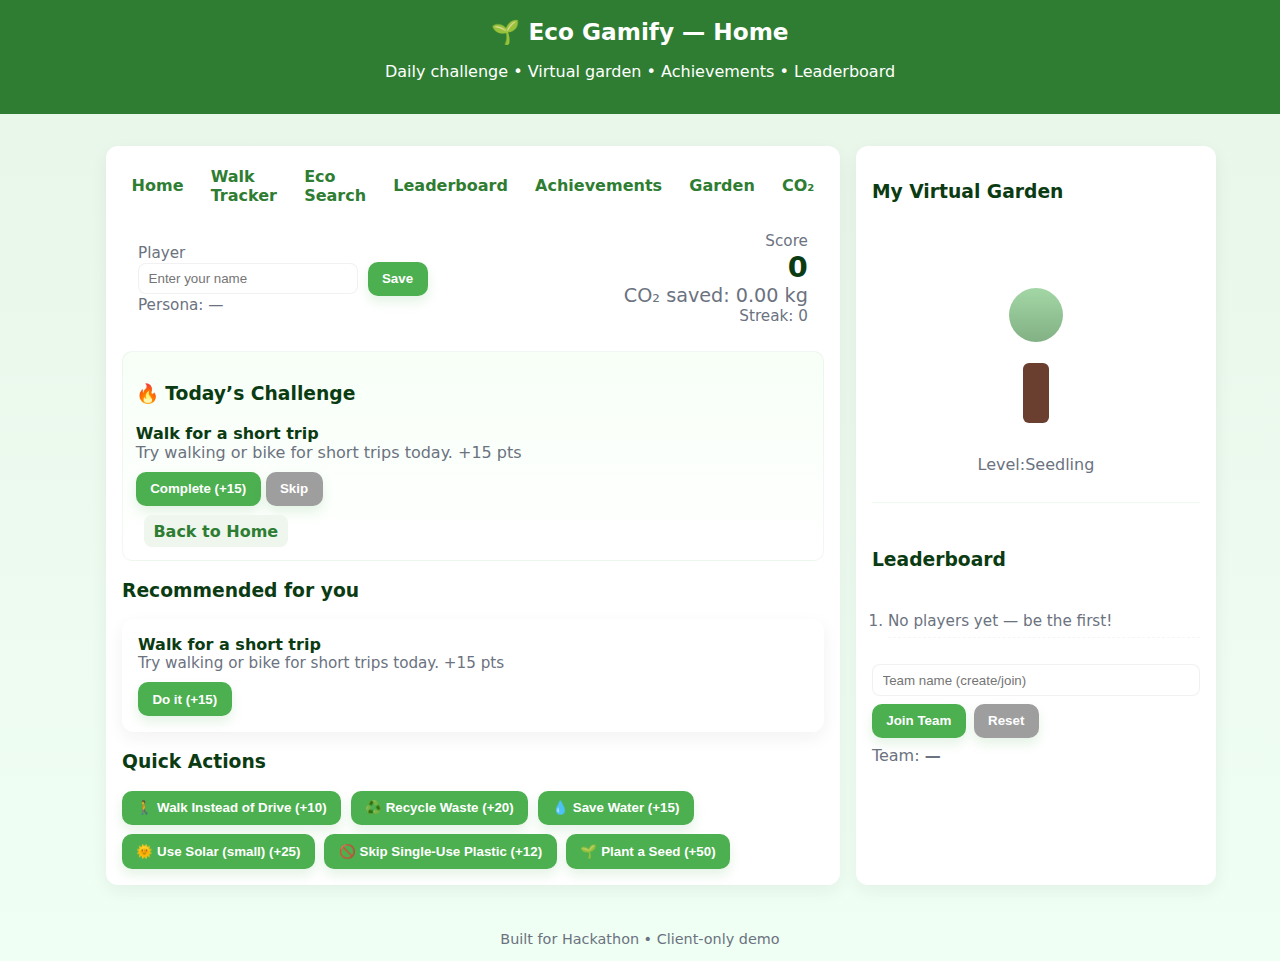
<file: eco-gamify/index.html>
<!doctype html>
<html>
<head>
  <meta charset="utf-8" />
  <title>Eco Gamify — Home</title>
  <meta name="viewport" content="width=device-width,initial-scale=1">
  <link rel="stylesheet" href="css/style.css">
</head>
<body>
<header>
  <h1>🌱 Eco Gamify — Home</h1>
  <p>Daily challenge • Virtual garden • Achievements • Leaderboard</p>
</header>

<main class="container">
  <section class="panel">
    <div class="nav">
      <a href="index.html">Home</a>
      <a href="walk.html">Walk Tracker</a>
      <a href="search.html">Eco Search</a>
      <a href="leaderboard.html">Leaderboard</a>
      <a href="achievements.html">Achievements</a>
      <a href="garden.html">Garden</a>
      <a href="co2.html">CO₂</a>
    </div>

    <div class="score-big">
      <div>
        <div class="score-box">
          <div class="small">Player</div>
          <div style="display:flex;gap:.6rem;align-items:center">
            <input id="playerName" placeholder="Enter your name" style="width:220px" />
            <button class="action-btn" id="saveNameBtn">Save</button>
          </div>
          <div class="muted small" id="personaLabel">Persona: —</div>
        </div>
      </div>

      <div class="score-box" style="align-items:flex-end">
        <div class="small">Score</div>
        <div class="score-num" id="scoreDisplay">0</div>
        <div class="muted" id="co2Display">CO₂ saved: 0 kg</div>
        <div class="small muted">Streak: <span id="streak">0</span></div>
      </div>
    </div>

    <div class="challenge-card">
      <h3>🔥 Today’s Challenge</h3>
      <div id="dailyTitle" style="font-weight:700">—</div>
      <div class="muted" id="dailyDesc">Loading...</div>
      <div style="margin-top:.6rem" class="row">
        <button class="action-btn" id="completeDailyBtn">Complete (+)</button>
        <button class="action-btn secondary" id="skipDailyBtn">Skip</button>
      </div>
      <a class="back-home" href="index.html" style="margin-left:8px">Back to Home</a>
    </div>

    <div style="margin-top:1rem;">
      <h3>Recommended for you</h3>
      <div id="recommendation" class="panel"></div>
    </div>

    <div style="margin-top:1rem;">
      <h3>Quick Actions</h3>
      <div class="actions" id="quickActions"></div>
    </div>

  </section>

  <aside class="sidebar panel">
    <h3>My Virtual Garden</h3>
    <div class="garden">
      <div class="tree" id="virtualTree">
        <div class="leaves stage-1" id="treeLeaves"></div>
        <div class="trunk"></div>
        <div class="grow-burst" id="growBurst"></div>
      </div>
    </div>
    <div class="muted center">Level: <span id="treeLevel">Seedling</span></div>

    <hr style="border:none;height:1px;background:#eef9ef;margin:12px 0">
    <h3>Leaderboard</h3>
    <ol id="leaderboardList" class="leaderboard small" style="padding-left:1rem;margin:0"></ol>

    <div style="margin-top:10px">
      <input id="teamName" placeholder="Team name (create/join)">
      <div style="display:flex;gap:.5rem;margin-top:.5rem">
        <button class="action-btn" id="joinTeamBtn">Join Team</button>
        <button class="action-btn secondary" id="resetBtn">Reset</button>
      </div>
      <div class="muted" style="margin-top:.5rem">Team: <strong id="currentTeam">—</strong></div>
    </div>
  </aside>
</main>

<div class="footer">Built for Hackathon • Client-only demo</div>

<script src="js/app.js"></script>
<script src="js/home.js"></script>
</body>
</html>
</file>
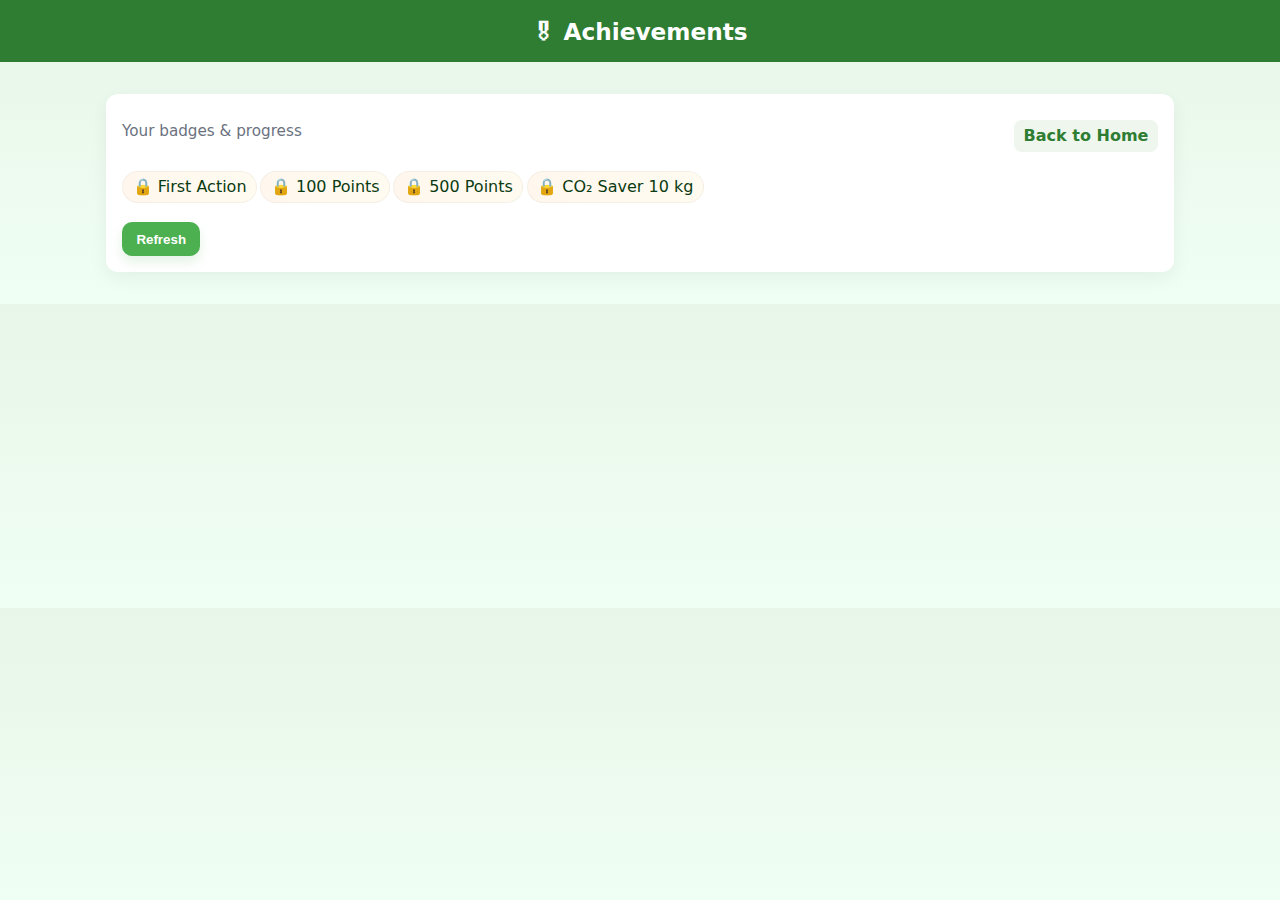
<file: eco-gamify/achievements.html>
<!doctype html>
<html>
<head>
  <meta charset="utf-8" />
  <title>Eco Gamify — Achievements</title>
  <meta name="viewport" content="width=device-width,initial-scale=1">
  <link rel="stylesheet" href="css/style.css">
</head>
<body>
<header><h1>🎖 Achievements</h1></header>
<main class="container" style="grid-template-columns:1fr;">
  <section class="panel">
    <div style="display:flex;justify-content:space-between;align-items:center">
      <div class="small muted">Your badges & progress</div>
      <a class="back-home" href="index.html">Back to Home</a>
    </div>

    <div id="badgesContainer" style="margin-top:1rem"></div>
    <div style="margin-top:1rem">
      <button class="action-btn" id="refreshBtn">Refresh</button>
    </div>
  </section>
</main>
<script src="js/app.js"></script>
<script src="js/achievements.js"></script>
</body>
</html>
</file>
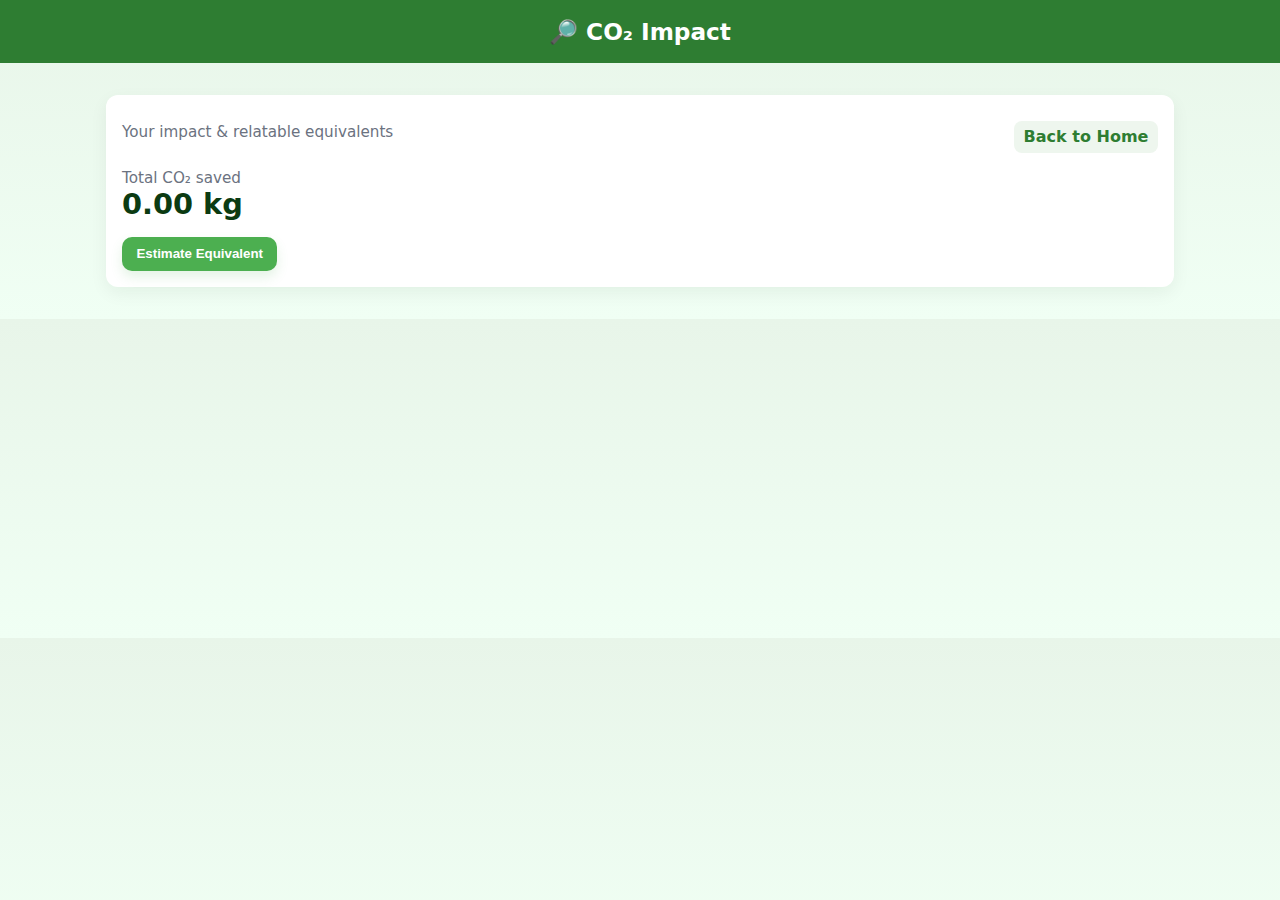
<file: eco-gamify/co2.html>
<!doctype html>
<html>
<head>
  <meta charset="utf-8" />
  <title>Eco Gamify — CO₂ Impact</title>
  <meta name="viewport" content="width=device-width,initial-scale=1">
  <link rel="stylesheet" href="css/style.css">
</head>
<body>
<header><h1>🔎 CO₂ Impact</h1></header>
<main class="container" style="grid-template-columns:1fr;">
  <section class="panel">
    <div style="display:flex;justify-content:space-between;align-items:center">
      <div class="small muted">Your impact & relatable equivalents</div>
      <a class="back-home" href="index.html">Back to Home</a>
    </div>

    <div style="margin-top:1rem">
      <div class="small">Total CO₂ saved</div>
      <div class="score-num" id="co2Total">0 kg</div>
      <div class="muted" id="co2Equiv"></div>
    </div>

    <div style="margin-top:1rem">
      <button class="action-btn" id="estimateBtn">Estimate Equivalent</button>
    </div>
  </section>
</main>
<script src="js/app.js"></script>
<script src="js/co2.js"></script>
</body>
</html>
</file>
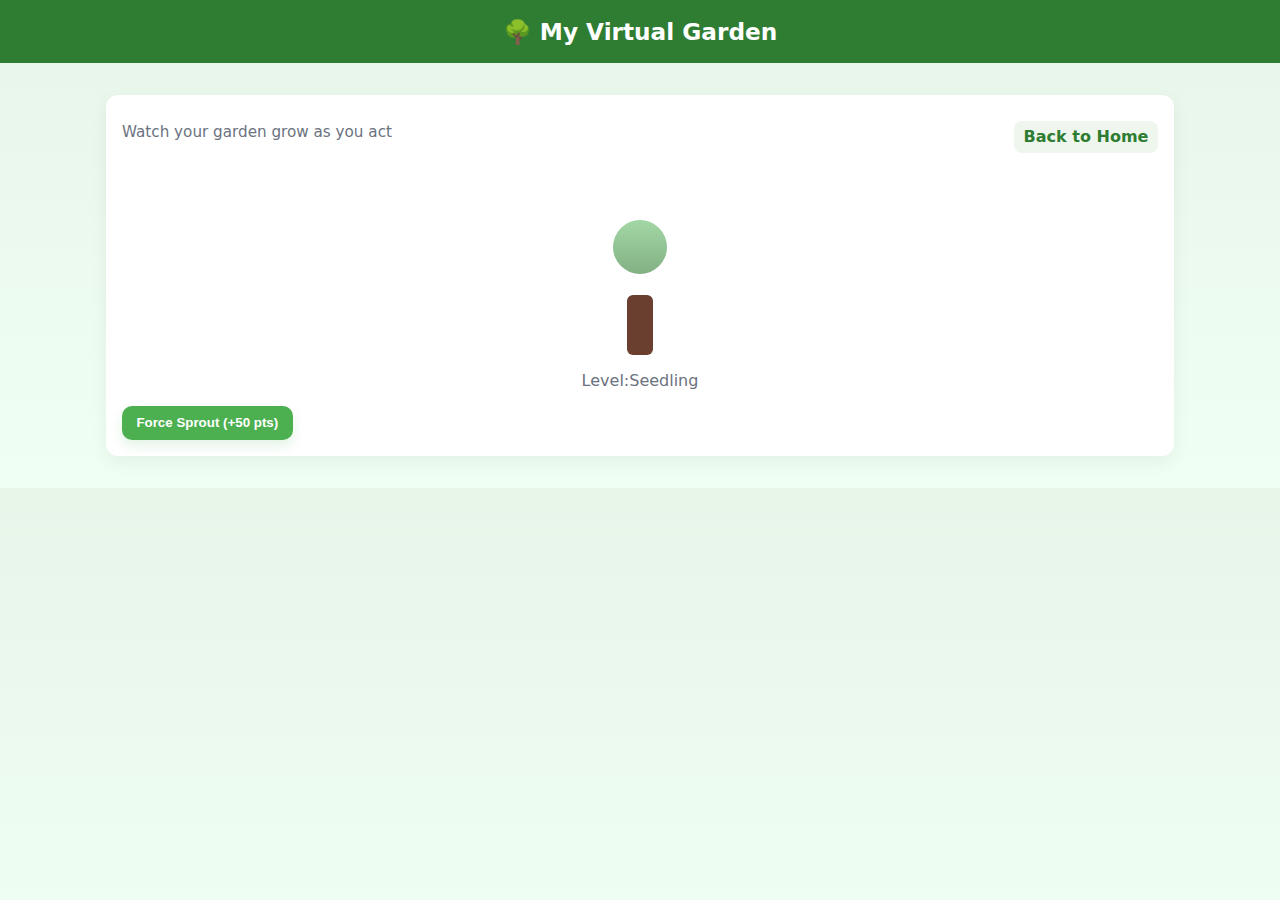
<file: eco-gamify/garden.html>
<!doctype html>
<html>
<head>
  <meta charset="utf-8" />
  <title>Eco Gamify — Garden</title>
  <meta name="viewport" content="width=device-width,initial-scale=1">
  <link rel="stylesheet" href="css/style.css">
</head>
<body>
<header><h1>🌳 My Virtual Garden</h1></header>
<main class="container" style="grid-template-columns:1fr;">
  <section class="panel">
    <div style="display:flex;justify-content:space-between;align-items:center">
      <div class="small muted">Watch your garden grow as you act</div>
      <a class="back-home" href="index.html">Back to Home</a>
    </div>

    <div class="garden" style="margin-top:1rem">
      <div class="tree" id="virtualTree">
        <div class="leaves stage-1" id="treeLeaves"></div>
        <div class="trunk"></div>
        <div class="grow-burst" id="growBurst"></div>
      </div>
    </div>
    <div class="muted center">Level: <span id="treeLevel">Seedling</span></div>

    <div style="margin-top:1rem">
      <button class="action-btn" id="sproutBtn">Force Sprout (+50 pts)</button>
    </div>
  </section>
</main>
<script src="js/app.js"></script>
<script src="js/garden.js"></script>
</body>
</html>
</file>
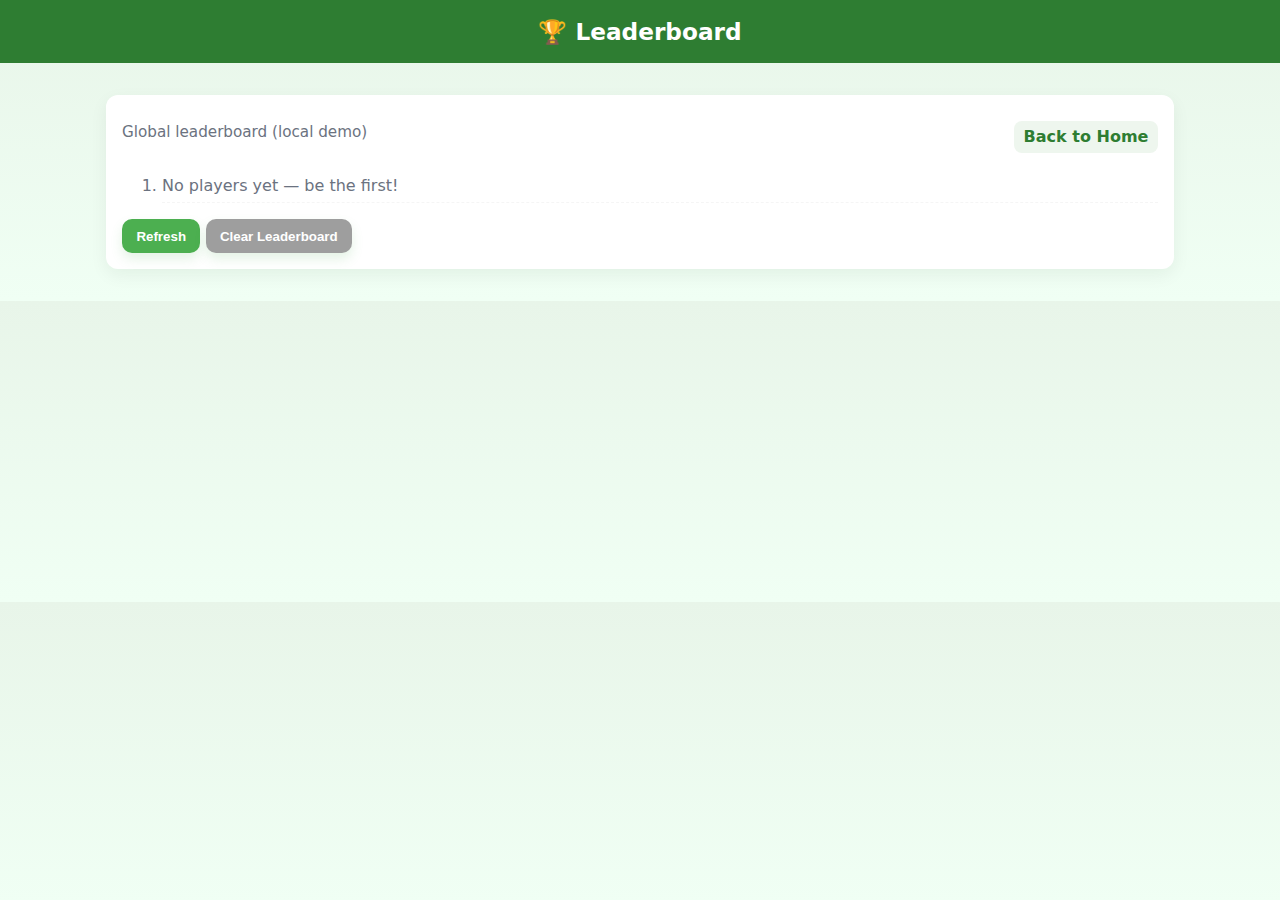
<file: eco-gamify/leaderboard.html>
<!doctype html>
<html>
<head>
  <meta charset="utf-8" />
  <title>Eco Gamify — Leaderboard</title>
  <meta name="viewport" content="width=device-width,initial-scale=1">
  <link rel="stylesheet" href="css/style.css">
</head>
<body>
<header><h1>🏆 Leaderboard</h1></header>
<main class="container" style="grid-template-columns:1fr;">
  <section class="panel">
    <div style="display:flex;justify-content:space-between;align-items:center">
      <div class="small muted">Global leaderboard (local demo)</div>
      <a class="back-home" href="index.html">Back to Home</a>
    </div>
    <ol id="leaderboardList" class="leaderboard" style="margin-top:1rem"></ol>
    <div style="margin-top:1rem">
      <button class="action-btn" id="refreshBtn">Refresh</button>
      <button class="action-btn secondary" id="clearBtn">Clear Leaderboard</button>
    </div>
  </section>
</main>
<script src="js/app.js"></script>
<script src="js/leaderboard.js"></script>
</body>
</html>
</file>
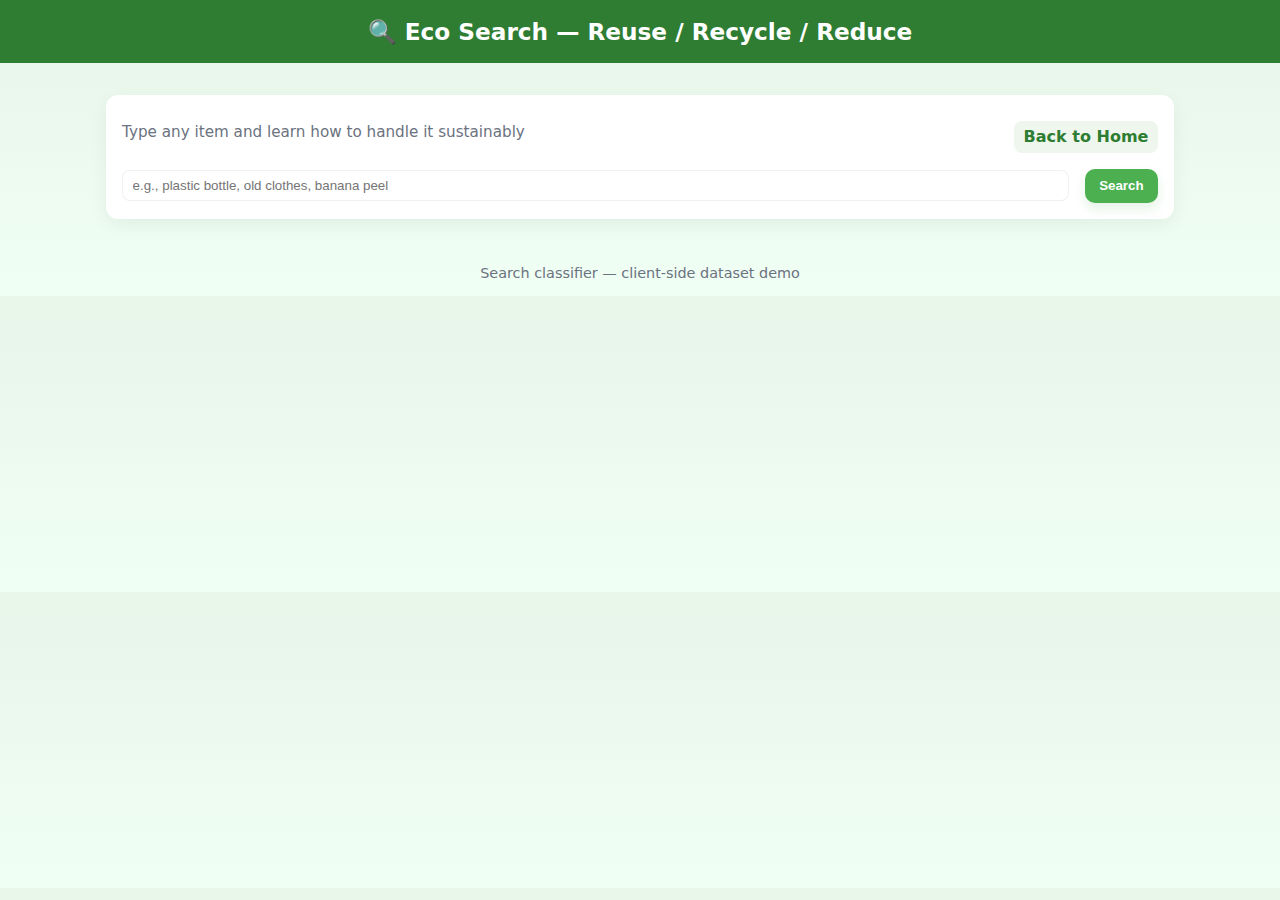
<file: eco-gamify/search.html>
<!doctype html>
<html>
<head>
  <meta charset="utf-8" />
  <title>Eco Gamify — Eco Search</title>
  <meta name="viewport" content="width=device-width,initial-scale=1">
  <link rel="stylesheet" href="css/style.css">
</head>
<body>
<header>
  <h1>🔍 Eco Search — Reuse / Recycle / Reduce</h1>
</header>

<main class="container" style="grid-template-columns:1fr;">
  <section class="panel">
    <div style="display:flex;justify-content:space-between;align-items:center">
      <div class="small muted">Type any item and learn how to handle it sustainably</div>
      <a class="back-home" href="index.html">Back to Home</a>
    </div>

    <div style="display:flex;gap:1rem;align-items:center;margin-top:1rem;">
      <input id="searchInput" placeholder="e.g., plastic bottle, old clothes, banana peel" />
      <button class="action-btn" id="searchBtn">Search</button>
    </div>

    <div style="margin-top:1rem" id="resultCard" class="panel" hidden>
      <h3 id="resultTitle"></h3>
      <div id="resultCategory" class="small muted"></div>
      <p id="resultTip"></p>
      <div style="margin-top:.6rem">
        <button class="action-btn" id="learnBtn">I learned this (+5 pts)</button>
      </div>
    </div>

  </section>
</main>

<div class="footer">Search classifier — client-side dataset demo</div>

<script src="js/app.js"></script>
<script src="js/search.js"></script>
</body>
</html>
</file>
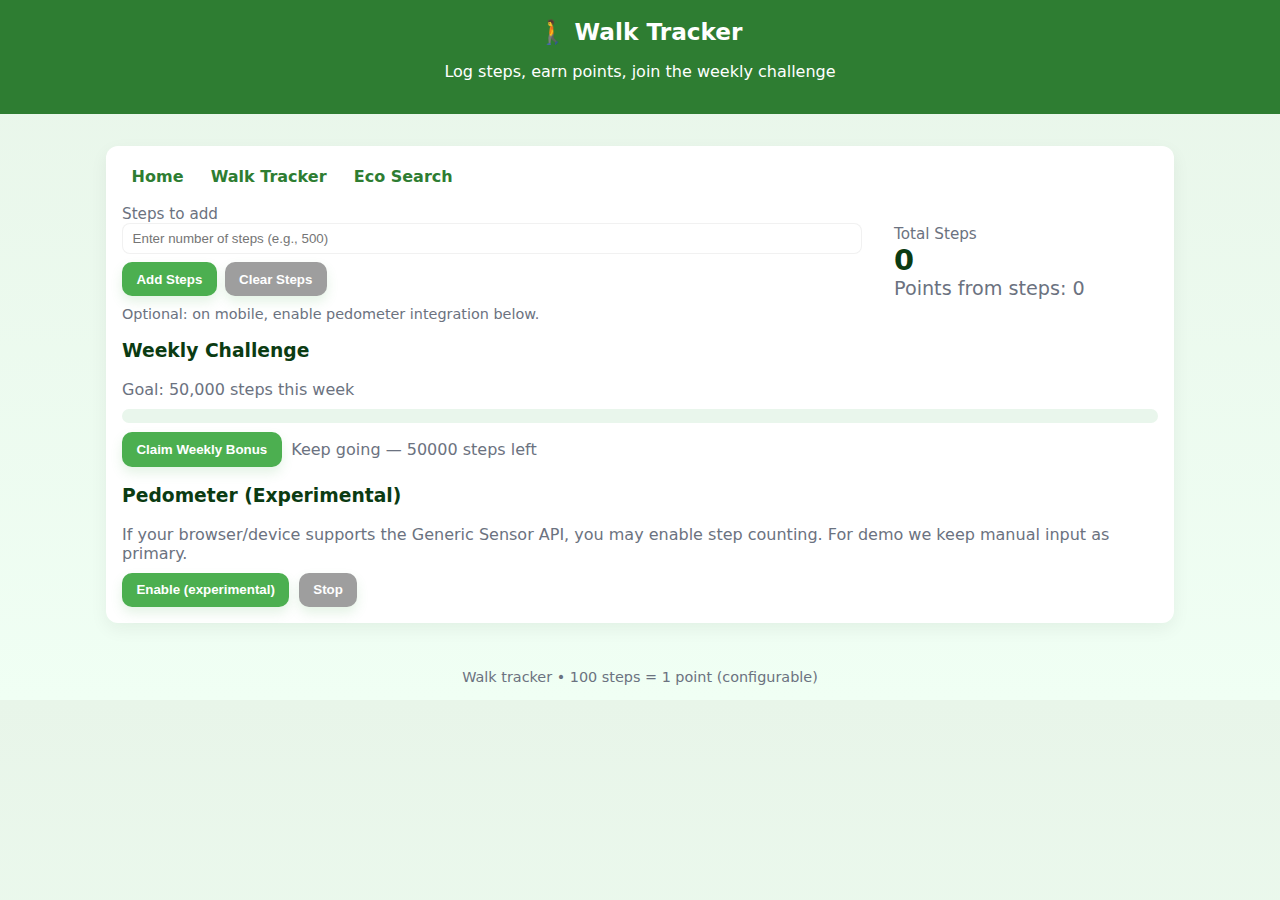
<file: eco-gamify/walk.html>
<!doctype html>
<html>
<head>
  <meta charset="utf-8" />
  <title>Eco Gamify — Walk Tracker</title>
  <meta name="viewport" content="width=device-width,initial-scale=1">
  <link rel="stylesheet" href="css/style.css">

</head>
<body>
<header>
  <h1>🚶 Walk Tracker</h1>
  <p>Log steps, earn points, join the weekly challenge</p>
</header>

<main class="container" style="grid-template-columns:1fr;">
  <section class="panel">
    <div class="nav">
      <a href="index.html">Home</a>
      <a href="walk.html">Walk Tracker</a>
      <a href="search.html">Eco Search</a>
    </div>

    <div style="display:flex;gap:1rem;align-items:center;">
      <div style="flex:1">
        <label class="small">Steps to add</label>
        <input id="stepsInput" type="number" placeholder="Enter number of steps (e.g., 500)" />
        <div style="display:flex;gap:.5rem;margin-top:.5rem">
          <button class="action-btn" id="addStepsBtn">Add Steps</button>
          <button class="action-btn secondary" id="clearStepsBtn">Clear Steps</button>
        </div>
        <div class="note" style="margin-top:.6rem">Optional: on mobile, enable pedometer integration below.</div>
      </div>

      <div style="width:280px">
        <div class="score-box">
          <div class="small">Total Steps</div>
          <div class="score-num" id="totalSteps">0</div>
          <div class="muted" id="walkPoints">Points from steps: 0</div>
        </div>
      </div>
    </div>

    <div style="margin-top:1rem;">
      <h3>Weekly Challenge</h3>
      <div class="muted">Goal: 50,000 steps this week</div>
      <div class="progress" style="margin-top:.6rem"><span id="weekProgressBar" style="width:0%"></span></div>
      <div style="display:flex;gap:.6rem;margin-top:.6rem;align-items:center">
        <button class="action-btn" id="claimWeekBtn">Claim Weekly Bonus</button>
        <div class="muted" id="weekStatus">Not reached</div>
      </div>
    </div>

    <div style="margin-top:1rem;">
      <h3>Pedometer (Experimental)</h3>
      <div class="muted">If your browser/device supports the Generic Sensor API, you may enable step counting. For demo we keep manual input as primary.</div>
      <div style="display:flex;gap:.6rem;margin-top:.6rem">
        <button class="action-btn" id="enablePedoBtn">Enable (experimental)</button>
        <button class="action-btn secondary" id="stopPedoBtn">Stop</button>
      </div>
    </div>

  </section>
</main>

<div class="footer">Walk tracker • 100 steps = 1 point (configurable)</div>

<script src="js/app.js"></script>
<script>
/* walk.js inline */
(function(){
  const STEPS_PER_POINT = 100; // 100 steps = 1 point
  const WEEK_GOAL = 50000; // weekly steps goal

  const stepsInput = document.getElementById('stepsInput');
  const addStepsBtn = document.getElementById('addStepsBtn');
  const clearStepsBtn = document.getElementById('clearStepsBtn');
  const totalStepsEl = document.getElementById('totalSteps');
  const walkPointsEl = document.getElementById('walkPoints');
  const weekProgressBar = document.getElementById('weekProgressBar');
  const weekStatus = document.getElementById('weekStatus');
  const claimWeekBtn = document.getElementById('claimWeekBtn');
  const enablePedoBtn = document.getElementById('enablePedoBtn');
  const stopPedoBtn = document.getElementById('stopPedoBtn');

  function refreshUI(){
    const total = ECO.getLocalSteps();
    totalStepsEl.innerText = String(total);
    const points = Math.floor(total / STEPS_PER_POINT);
    walkPointsEl.innerText = `Points from steps: ${points}`;
    const pct = Math.min(100, (total / WEEK_GOAL) * 100);
    weekProgressBar.style.width = pct + '%';
    weekStatus.innerText = total >= WEEK_GOAL ? 'Goal reached!' : `Keep going — ${WEEK_GOAL - total} steps left`;
  }

  addStepsBtn.addEventListener('click', ()=>{
    const val = Number(stepsInput.value) || 0;
    if(val <= 0){ alert('Enter positive steps'); return; }
    let s = ECO.getLocalSteps();
    s = Number(s) + Number(val);
    ECO.setLocalSteps(s);
    // award immediate points for the newly added steps
    const pointsThisAdd = Math.floor(val / STEPS_PER_POINT);
    const co2PerStep = 0.00025; // rough kg per step savings assumption if replacing short drive: illustrative only
    const co2Award = Number(val) * co2PerStep;
    if(pointsThisAdd > 0){
      ECO.addPoints(pointsThisAdd, co2Award);
      showTemp(`+${pointsThisAdd} pts from steps`);
    }
    refreshUI();
    ECO.renderLeaderboardUI(document.getElementById('leaderboardList') || document.createElement('ol'));
    stepsInput.value = '';
  });

  clearStepsBtn.addEventListener('click', ()=>{
    if(!confirm('Clear saved step count?')) return;
    ECO.setLocalSteps(0);
    refreshUI();
  });

  claimWeekBtn.addEventListener('click', ()=>{
    const total = ECO.getLocalSteps();
    if(total >= WEEK_GOAL){
      const bonusPts = 50; // weekly bonus
      ECO.addPoints(bonusPts, 0);
      showTemp(`Weekly goal achieved! +${bonusPts} bonus pts.`);
    } else {
      alert('You have not reached the weekly goal yet.');
    }
  });

  function showTemp(text, ms=1800){
    const el = document.createElement('div');
    el.style.position='fixed'; el.style.left='50%'; el.style.transform='translateX(-50%)';
    el.style.bottom='18px'; el.style.background='rgba(12,92,27,0.95)'; el.style.color='white';
    el.style.padding='10px 14px'; el.style.borderRadius='999px'; el.style.zIndex=9999; el.innerText=text;
    document.body.appendChild(el);
    setTimeout(()=> el.remove(), ms);
  }

  // pedometer: experimental, many browsers won't support
  let sensor = null;
  enablePedoBtn.addEventListener('click', async ()=>{
    if('Accelerometer' in window){
      try{
        // lightweight example (not a real step algorithm) — for demonstration only
        const acc = new Accelerometer({frequency: 10});
        let accHistory = [];
        acc.addEventListener('reading', ()=> {
          const mag = Math.sqrt(acc.x*acc.x + acc.y*acc.y + acc.z*acc.z);
          accHistory.push(mag);
          if(accHistory.length > 6) accHistory.shift();
          // naive threshold detection
          const avg = accHistory.reduce((a,b)=>a+b,0)/accHistory.length;
          if(mag - avg > 1.1){
            let s = ECO.getLocalSteps();
            s += 1;
            ECO.setLocalSteps(s);
            // every N steps add points via batch (throttled)
            if(s % STEPS_PER_POINT === 0){
              ECO.addPoints(1, 0.00025 * STEPS_PER_POINT);
              showTemp('Step -> +1 pt');
            }
            refreshUI();
          }
        });
        acc.start();
        sensor = acc;
        showTemp('Pedometer enabled (experimental).');
      } catch(e){
        alert('Failed to start pedometer API: ' + e.message);
      }
    } else {
      alert('Pedometer API not supported in this browser. Use manual step entry.');
    }
  });
  stopPedoBtn.addEventListener('click', ()=>{
    try{ if(sensor) sensor.stop(); sensor = null; showTemp('Pedometer stopped'); } catch(e){ }
  });

  // initialize
  document.addEventListener('DOMContentLoaded', ()=>{
    refreshUI();
    ECO.renderLeaderboardUI(document.getElementById('leaderboardList') || document.createElement('ol'));
    window.addEventListener('eco:stateChanged', ()=> { refreshUI(); ECO.renderLeaderboardUI(document.getElementById('leaderboardList') || document.createElement('ol')); });
  });
})();
</script>
</body>
</html>
</file>
<file: eco-gamify/css/style.css>
/* css/style.css - main styles + modal + helpers */
:root{
  --green:#2e7d32; --accent:#4caf50; --bg:#e8f5e9; --card:#ffffff;
  --muted:#6b7280; --glass: rgba(255,255,255,0.85);
  --glass-2: rgba(255,255,255,0.92);
}
*{box-sizing:border-box}
body{
  margin:0;font-family:Inter, system-ui, -apple-system, "Segoe UI", Roboto, "Helvetica Neue", Arial;
  background: linear-gradient(180deg,#e8f5e9 0%, #f0fff4 100%); color:#0b3b12;
  -webkit-font-smoothing:antialiased;
}
header{background:var(--green); color:white; padding:1.1rem 1rem; text-align:center}
header h1{margin:0;font-size:1.45rem}
.container{max-width:1100px;margin:1rem auto;padding:1rem;display:grid;grid-template-columns:1fr 360px;gap:1rem}

/* Panel */
.panel{background:var(--card);border-radius:12px;padding:1rem;box-shadow:0 6px 18px rgba(14,39,23,0.06)}
.score-big{display:flex;align-items:center;justify-content:space-between;gap:1rem}
.score-box{font-size:1.2rem;padding:.6rem 1rem;border-radius:10px;background:var(--glass);display:flex;flex-direction:column;align-items:flex-start}
.score-num{font-weight:700;font-size:1.8rem}
.small{font-size:.95rem;color:var(--muted)}
.muted{color:var(--muted)}
.actions{margin-top:1rem;display:flex;flex-wrap:wrap;gap:.6rem}
.action-btn{background:var(--accent);border:none;padding:.6rem .9rem;border-radius:10px;color:white;cursor:pointer;font-weight:600;box-shadow:0 6px 12px rgba(76,175,80,0.15)}
.action-btn.secondary{background:#9e9e9e}
.action-btn:active{transform:translateY(1px)}

.challenge-card{margin-top:1rem;padding:.8rem;border-radius:10px;background:linear-gradient(180deg,#f7fff7,#ffffff);border:1px solid rgba(46,125,50,0.06)}

.sidebar{display:flex;flex-direction:column;gap:1rem}
.leaderboard li{padding:.45rem 0;border-bottom:1px dashed rgba(0,0,0,0.04)}
.badge{display:inline-block;padding:.35rem .6rem;border-radius:999px;background:linear-gradient(90deg,#fff7ed,#fffbf0);border:1px solid rgba(0,0,0,0.04);margin:.2rem .2rem .2rem 0}
input,select,textarea{padding:.45rem .6rem;border-radius:8px;border:1px solid rgba(10,10,10,0.06);width:100%}
.center{display:flex;align-items:center;justify-content:center}

/* virtual tree */
.garden{display:flex;align-items:flex-end;justify-content:center;gap:1rem;padding:1rem}
.tree{width:120px;height:170px;position:relative;display:flex;align-items:flex-end;justify-content:center;transition:transform 700ms cubic-bezier(.2,.9,.2,1)}
.trunk{width:26px;height:60px;background:#6b3f2f;border-radius:6px}
.leaves{position:absolute;bottom:48px;width:120px;height:120px;border-radius:999px;background:linear-gradient(180deg,#66bb6a,#2e7d32);transform-origin:center center;transition:all 600ms ease}
.leaves.stage-1{transform:scale(.45);opacity:.6}
.leaves.stage-2{transform:scale(.7);opacity:.85}
.leaves.stage-3{transform:scale(1);opacity:1;box-shadow:0 18px 30px rgba(46,125,50,0.12)}
.grow-burst{position:absolute;inset:0;border-radius:999px;pointer-events:none;opacity:0;transform:scale(.6);transition:opacity .3s, transform .6s}

/* page-specific utilities */
.footer{padding:.9rem;text-align:center;color:var(--muted);font-size:.9rem;margin-top:1rem}
.nav{display:flex;gap:.5rem;align-items:center;margin-bottom:.8rem}
.nav a{color:var(--green);text-decoration:none;font-weight:600;padding:.3rem .6rem;border-radius:8px;background:var(--glass-2)}
@media (max-width:980px){
  .container{grid-template-columns:1fr; padding:1rem}
  .sidebar{order:2}
}
.note{font-size:.9rem;color:var(--muted);margin-top:.4rem}
.progress{height:14px;border-radius:999px;background:#e9f6ec;overflow:hidden}
.progress > span{display:block;height:100%;background:linear-gradient(90deg,#66bb6a,#2e7d32);width:0;transition:width .6s ease}

/* modal */
.modal{position:fixed;inset:0;background:rgba(5,10,5,0.45);display:flex;align-items:center;justify-content:center;z-index:9999}
.modal-content{background:white;padding:1rem;border-radius:10px;max-width:520px;width:92%}
.persona-grid{display:grid;grid-template-columns:repeat(2,1fr);gap:.6rem}
.persona-item{padding:.6rem;border-radius:8px;border:1px dashed rgba(0,0,0,0.06);background:linear-gradient(180deg,#fcfff8,#fff);cursor:pointer}
.store-item{padding:.6rem;border-radius:8px;border-bottom:1px solid rgba(0,0,0,0.04);display:flex;justify-content:space-between;align-items:center}
.back-home{display:inline-block;margin-top:.6rem;padding:.4rem .6rem;border-radius:8px;background:#eef6ee;color:var(--green);text-decoration:none;font-weight:600}

/* WALK PAGE SPECIFIC */
.walk-container{
  background: var(--card);
  border-radius: 12px;
  padding: 1rem;
  box-shadow: 0 6px 18px rgba(14,39,23,0.06);
  max-width: 500px;
  margin: 1rem auto;
  text-align: center;
}
.walk-container h2{
  color: var(--green);
  margin-bottom: .8rem;
}
.walk-input{
  display: flex;
  gap: .5rem;
  justify-content: center;
  margin-top: 1rem;
}
.walk-input input{
  width: 140px;
  font-size: 1rem;
  border: 1px solid rgba(10,10,10,0.06);
}
.walk-points{
  font-weight: bold;
  font-size: 1.2rem;
  margin-top: 1rem;
  color: var(--accent);
}
</file>
